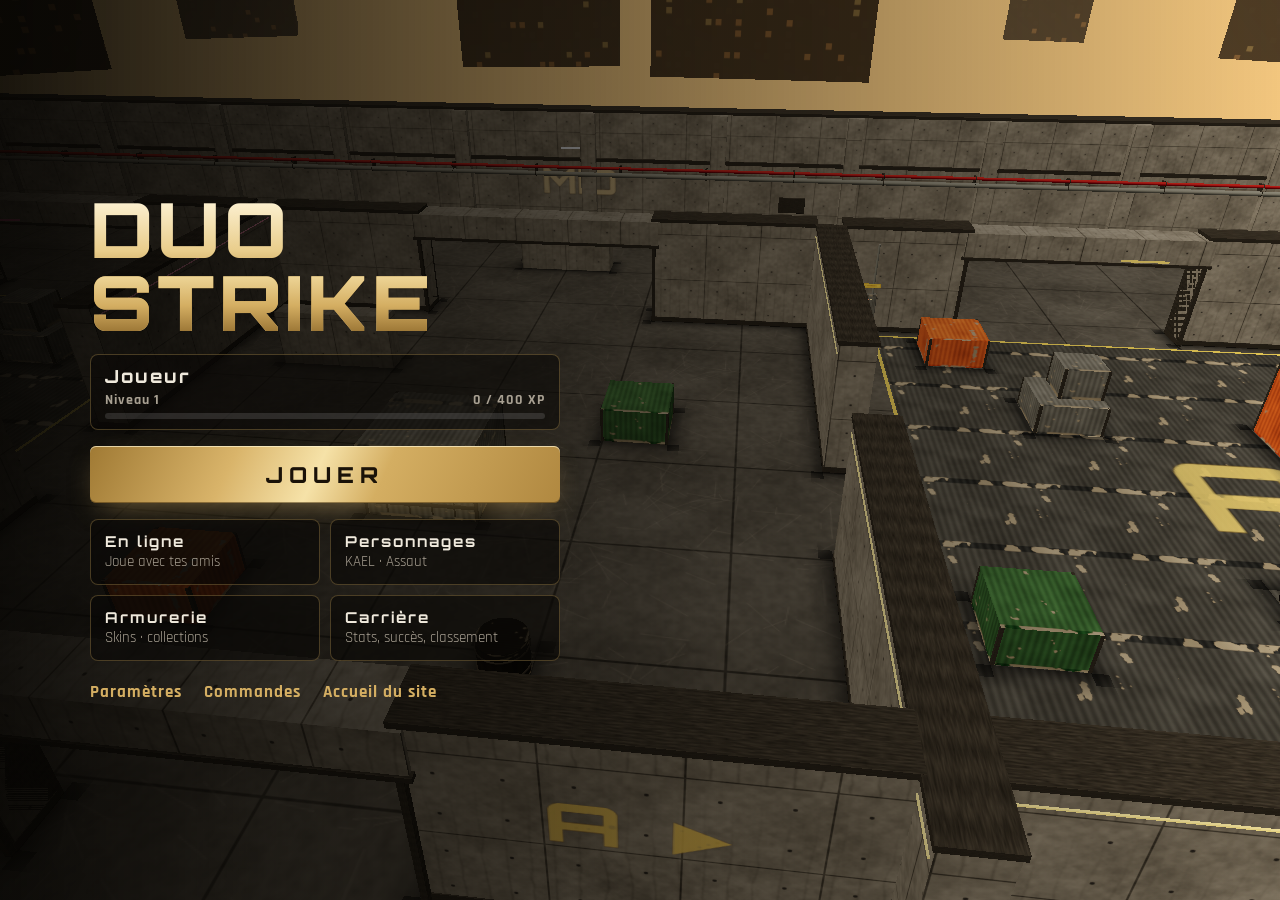
<file: jeu/index.html>
<!DOCTYPE html>
<html lang="fr">
<head>
<meta charset="utf-8">
<meta name="viewport" content="width=device-width, initial-scale=1, viewport-fit=cover">
<meta name="theme-color" content="#050505">
<title>Duo Strike — Jouer</title>
<link rel="icon" href="../logo.svg">
<link rel="preconnect" href="https://fonts.googleapis.com">
<link rel="stylesheet" href="https://fonts.googleapis.com/css2?family=Orbitron:wght@600;800;900&family=Rajdhani:wght@500;600;700&display=swap">
<link rel="stylesheet" href="jeu.css">
<script type="importmap">
{ "imports": { "three": "./vendor/three/build/three.module.js", "three/addons/": "./vendor/three/examples/jsm/" } }
</script>
</head>
<body>

<!-- ===== HUD ===== -->
<div id="hud" class="cache">
  <div id="flash-blanc" class="hud"></div>
  <div id="vignette" class="hud"></div>
  <div id="teinte" class="hud"></div>
  <div id="directions" class="hud"></div>
  <div id="lunette" class="hud"><div class="cercle"></div><canvas id="lunette-reticule"></canvas></div>
  <div id="viseur" class="hud"><i></i><i></i><i></i><i></i><b></b></div>
  <div id="marqueur" class="hud"></div>

  <div id="haut" class="hud">
    <div id="pips-moi" class="pips moi"></div>
    <div class="equipe moi"><span id="score-moi">0</span></div>
    <div class="centre-haut">
      <div id="chrono">1:40</div>
      <div id="phase"></div>
    </div>
    <div class="equipe eux"><span id="score-eux">0</span></div>
    <div id="pips-eux" class="pips eux"></div>
  </div>
  <div id="etiquette-camp" class="hud"></div>
  <div id="spike-etat" class="hud"></div>

  <canvas id="minimap" class="hud" width="220" height="160"></canvas>
  <div id="fil" class="hud"></div>

  <div id="banniere" class="hud">
    <div id="banniere-points"></div>
    <div id="banniere-titre">ÉLIMINATION</div>
  </div>

  <div id="bloc-annonce" class="hud">
    <div id="annonce"></div>
    <div id="sous-annonce"></div>
  </div>

  <div id="aide" class="hud"></div>
  <div id="progression" class="hud"><div class="texte"></div><div class="barre"><i></i><b></b></div></div>
  <div id="credits" class="hud"></div>

  <div id="bas-gauche" class="hud">
    <div class="ligne-heros"><img id="hud-portrait" alt=""><div id="agent-nom"></div></div>
    <div class="ligne-vie">
      <span class="croix">✚</span><span id="vie-nombre">100</span>
      <span id="armure-bloc"><span class="bouclier">⬢</span><span id="armure-nombre">0</span></span>
    </div>
    <div class="barre-fond"><div id="vie-barre"></div></div>
    <div class="barre-fond armure"><div id="armure-barre"></div></div>
  </div>

  <div id="bas-centre" class="hud">
    <div class="capacite" id="cap-fumee"><div class="remplir"></div><span class="touche" data-action-touche="fumee">C</span><div class="icone"></div><span class="charges"></span></div>
    <div class="capacite" id="cap-flash"><div class="remplir"></div><span class="touche" data-action-touche="flash">A</span><div class="icone"></div><span class="charges"></span></div>
    <div class="capacite signature" id="cap-signature"><div class="remplir"></div><span class="touche" data-action-touche="signature">E</span><div class="icone"></div><span class="charges"></span></div>
    <div class="capacite ultime" id="cap-ultime"><span class="touche" data-action-touche="ultime">X</span><div class="icone"></div><div class="points"></div></div>
  </div>

  <div id="bas-droite" class="hud">
    <div id="emplacements"></div>
    <div id="recharge-anneau"></div>
    <div class="munitions"><span id="mun-chargeur">25</span><span class="sep">/</span><span id="mun-reserve">75</span></div>
    <div class="nom-arme" id="nom-arme"></div>
  </div>

  <div id="ordres" class="hud"></div>
  <div id="tableau" class="hud"></div>
  <div id="recap" class="hud"></div>
  <div id="killcam" class="hud"></div>
  <div id="fps" class="hud"></div>
</div>

<!-- ===== Boutique ===== -->
<div id="boutique" class="cache" role="dialog" aria-label="Boutique">
  <div class="boutique-panneau">
    <div class="boutique-haut">
      <h2>BOUTIQUE</h2>
      <div id="boutique-credits"></div>
      <button type="button" class="bouton-lien" id="boutique-fermer">Fermer (B)</button>
    </div>
    <div class="boutique-colonnes">
      <section><h3>Armes</h3><div class="articles" id="boutique-armes"></div></section>
      <section><h3>Boucliers</h3><div class="articles" id="boutique-armures"></div><h3>Capacités</h3><div class="articles" id="boutique-capacites"></div></section>
    </div>
    <p class="astuce" id="boutique-note">Clique à nouveau sur un achat de cette manche pour le revendre.</p>
  </div>
</div>

<!-- ===== Commandes tactiles ===== -->
<div id="tactile" class="cache">
  <div class="zone-tactile"></div>
  <div class="joystick"><i></i></div>
  <button type="button" class="bt bt-tir" data-tactile="tir">TIR</button>
  <button type="button" class="bt bt-viser" data-tactile="viser">◎</button>
  <button type="button" class="bt bt-saut" data-tactile="saut">⤒</button>
  <button type="button" class="bt bt-accroupi" data-tactile="accroupi">⤓</button>
  <button type="button" class="bt bt-recharger" data-tactile="recharger" data-action="recharger">R</button>
  <button type="button" class="bt bt-arme" data-tactile="arme" data-action="armeSuivante">⇄</button>
  <button type="button" class="bt bt-interagir" data-tactile="interagir">F</button>
  <button type="button" class="bt bt-cap1" data-tactile="c" data-action="fumee">C</button>
  <button type="button" class="bt bt-cap2" data-tactile="q" data-action="flash">Q</button>
  <button type="button" class="bt bt-cap3" data-tactile="e" data-action="signature">E</button>
  <button type="button" class="bt bt-cap4" data-tactile="x" data-action="ultime">X</button>
  <button type="button" class="bt bt-boutique" data-tactile="b" data-action="boutique">¤</button>
  <button type="button" class="bt bt-ordres" data-tactile="v" data-action="ordres">⚑</button>
  <button type="button" class="bt bt-pause" data-tactile="pause" data-action="pause">❚❚</button>
</div>

<!-- ===== Écrans ===== -->
<div id="ecran-chargement" class="ecran visible">
  <div class="logo-jeu">DUO<span>STRIKE</span></div>
  <p id="texte-chargement">Chargement de l'arène…</p>
</div>

<div id="ecran-menu" class="ecran">
  <div class="panneau-menu">
    <div class="logo-jeu">DUO<span>STRIKE</span></div>
    <button type="button" class="badge-profil" id="badge-profil" data-ouvre="ecran-compte" title="Ton compte"></button>
    <button type="button" class="bouton-principal" data-ouvre="ecran-modes">JOUER</button>
    <div class="grille-menu">
      <button type="button" class="tuile" data-ouvre="ecran-enligne"><strong>En ligne</strong><span>Joue avec tes amis</span></button>
      <button type="button" class="tuile" data-ouvre="ecran-agents"><strong>Personnages</strong><span id="tuile-agent"></span></button>
      <button type="button" class="tuile" data-ouvre="ecran-arsenal"><strong>Armurerie</strong><span>Skins · collections</span></button>
      <button type="button" class="tuile" data-ouvre="ecran-carriere"><strong>Carrière</strong><span>Stats, succès, classement</span></button>
    </div>
    <div class="boutons-secondaires">
      <button type="button" class="bouton-lien" data-ouvre="ecran-reglages">Paramètres</button>
      <button type="button" class="bouton-lien" data-ouvre="ecran-commandes">Commandes</button>
      <a class="bouton-lien" href="../index.html">Accueil du site</a>
    </div>
  </div>
</div>

<div id="ecran-compte" class="ecran">
  <div class="panneau-menu">
    <h2>TON COMPTE</h2>
    <p class="accroche">Avec un compte, ton niveau, tes XP, tes succès, tes touches et tes réglages sont sauvegardés et te suivent sur tous tes appareils. Tu apparais aussi au classement.</p>
    <div id="compte-connecte" hidden>
      <p class="accroche">Connecté : <strong id="compte-pseudo"></strong></p>
      <p class="astuce" id="compte-synchro"></p>
      <button type="button" class="bouton-principal petit" id="compte-continuer">CONTINUER</button>
      <button type="button" class="bouton-lien" id="compte-deconnexion">Se déconnecter</button>
    </div>
    <div id="compte-formulaires">
      <div class="choix" role="tablist">
        <button type="button" id="onglet-connexion" role="tab" aria-checked="true">Se connecter</button>
        <button type="button" id="onglet-inscription" role="tab" aria-checked="false">Créer un compte</button>
      </div>
      <form id="form-connexion" class="formulaire-compte">
        <label class="champ">Pseudo ou email <input type="text" name="identifiant" autocomplete="username" required maxlength="80"></label>
        <label class="champ">Mot de passe <input type="password" name="mdp" autocomplete="current-password" required></label>
        <button type="submit" class="bouton-principal petit">SE CONNECTER</button>
      </form>
      <form id="form-inscription" class="formulaire-compte" hidden>
        <label class="champ">Pseudo (3 à 20 lettres, chiffres, - ou _) <input type="text" name="pseudo" autocomplete="username" required minlength="3" maxlength="20" pattern="[A-Za-z0-9_\-]{3,20}"></label>
        <label class="champ">Email <input type="email" name="email" autocomplete="email" required maxlength="120"></label>
        <label class="champ">Mot de passe (8 caractères minimum) <input type="password" name="mdp" autocomplete="new-password" required minlength="8"></label>
        <label class="champ">Confirme le mot de passe <input type="password" name="confirmation" autocomplete="new-password" required minlength="8"></label>
        <button type="submit" class="bouton-principal petit">CRÉER MON COMPTE</button>
      </form>
    </div>
    <p class="astuce" id="compte-message" aria-live="polite"></p>
    <button type="button" class="bouton-lien" id="compte-sans">Jouer sans compte (progression gardée seulement sur cet appareil)</button>
  </div>
</div>

<div id="ecran-modes" class="ecran">
  <div class="panneau-menu large-g">
    <h2>NOUVELLE PARTIE</h2>
    <div class="cartes-choix" id="choix-mode"></div>
    <div class="ligne-options">
      <div class="groupe-choix" id="groupe-carte"><span class="etiquette">Carte</span><div class="choix" id="choix-carte"></div></div>
      <div class="groupe-choix" id="groupe-defi"><span class="etiquette">Défi</span><div class="choix colonne" id="choix-defi"></div></div>
    </div>
    <div class="ligne-options" id="options-partie">
      <div class="groupe-choix"><span class="etiquette">Difficulté des bots</span><div class="choix" id="choix-difficulte"></div></div>
      <div class="groupe-choix" id="groupe-allies"><span class="etiquette">Ton équipe</span><div class="choix" id="choix-allies"></div></div>
    </div>
    <div class="ligne-options">
      <div class="groupe-choix"><span class="etiquette">Heure</span><div class="choix" id="choix-heure"></div></div>
      <div class="groupe-choix"><span class="etiquette">Météo</span><div class="choix" id="choix-meteo"></div></div>
    </div>
    <div class="boutons-bas">
      <button type="button" class="bouton-principal" id="bouton-jouer">LANCER</button>
      <button type="button" class="bouton-lien" data-retour>Retour</button>
    </div>
  </div>
</div>

<div id="ecran-agents" class="ecran ecran-heros">
  <div class="heros-entete">
    <button type="button" class="bouton-lien" data-retour>← Retour</button>
    <h2>PERSONNAGES</h2>
    <div class="heros-filtres" id="heros-filtres"></div>
  </div>
  <div class="heros-corps">
    <div class="heros-scene" id="heros-scene">
      <div class="heros-titre">
        <span class="heros-categorie" id="heros-categorie"></span>
        <h3 id="heros-nom"></h3>
        <p id="heros-role"></p>
        <div class="heros-difficulte" id="heros-difficulte"></div>
      </div>
      <p class="heros-aide">Glisse pour tourner · molette pour zoomer</p>
    </div>
    <div class="heros-infos">
      <p class="heros-histoire" id="heros-histoire"></p>
      <p class="heros-perso"><b>Personnalité :</b> <span id="heros-perso"></span></p>
      <p class="heros-arme"><b>Arme de prédilection :</b> <span id="heros-arme"></span></p>
      <div class="tenues" id="heros-tenues">
        <div class="tenues-titre">TENUES <span id="tenue-nom"></span></div>
        <div class="tenues-liste" id="tenues-liste" role="group" aria-label="Tenues du personnage"></div>
        <div class="tenue-actions"><button type="button" class="bouton-lien" id="tenue-equiper">Équiper cette tenue</button><span id="tenue-info"></span></div>
      </div>
      <div class="heros-capacites" id="heros-capacites"></div>
      <button type="button" class="bouton-principal" id="heros-choisir">SÉLECTIONNER</button>
    </div>
  </div>
  <div class="heros-grille" id="heros-grille"></div>
</div>

<div id="ecran-arsenal" class="ecran ecran-armurerie">
  <div class="armurerie-entete">
    <button type="button" class="bouton-lien" data-retour>← Retour</button>
    <h2>ARMURERIE</h2>
    <p class="armurerie-progression" id="armurerie-progression"></p>
  </div>
  <div class="armurerie-corps">
    <nav class="armurerie-armes" id="armurerie-armes" aria-label="Armes"></nav>
    <section class="armurerie-scene">
      <div class="arsenal-apercu" id="arsenal-apercu"></div>
      <div class="armurerie-fiche" id="armurerie-fiche" aria-live="polite">
        <span class="fiche-rarete" id="fiche-rarete"></span>
        <h3 id="fiche-nom"></h3>
        <p class="fiche-collection" id="fiche-collection"></p>
        <p class="fiche-texte" id="fiche-texte"></p>
        <ul class="fiche-atouts" id="fiche-atouts"></ul>
        <div class="fiche-actions">
          <button type="button" class="bouton-principal petit" id="fiche-equiper">ÉQUIPER</button>
          <span class="fiche-verrou" id="fiche-verrou"></span>
        </div>
      </div>
      <p class="heros-aide">Glisse pour tourner · molette pour zoomer · les raretés n'ont aucun effet sur les statistiques</p>
    </section>
    <section class="armurerie-catalogue">
      <div class="armurerie-filtres" id="filtres-rarete" role="group" aria-label="Rareté"></div>
      <select id="filtre-collection" aria-label="Collection"></select>
      <div class="grille-skins" id="grille-skins"></div>
    </section>
  </div>
</div>

<div id="ecran-carriere" class="ecran">
  <div class="panneau-menu large-g">
    <h2>CARRIÈRE</h2>
    <div class="carriere-haut">
      <label class="champ">Pseudo <input type="text" id="champ-pseudo" maxlength="16" placeholder="Ton pseudo"></label>
      <div id="carriere-niveau"></div>
    </div>
    <div class="stats" id="carriere-stats"></div>
    <h3>Succès</h3>
    <div class="succes-grille" id="carriere-succes"></div>
    <h3>Records du stand de tir</h3>
    <div class="stats" id="carriere-defis"></div>
    <h3>Classement en ligne</h3>
    <div id="carriere-classement"><p class="astuce">Chargement…</p></div>
    <button type="button" class="bouton-principal petit" data-retour>Retour</button>
  </div>
</div>

<div id="ecran-enligne" class="ecran">
  <div class="panneau-menu">
    <h2>EN LIGNE</h2>
    <p class="accroche">Joue avec tes potes : chacun pour soi, en équipes, ou tous ensemble contre des bots. Crée un salon et donne le code, ou rejoins celui d'un ami.</p>
    <div id="enligne-connexion">
      <label class="champ">Ton pseudo <input type="text" id="enligne-pseudo" maxlength="16"></label>
      <label class="champ">Serveur <input type="text" id="enligne-serveur" spellcheck="false"></label>
      <div class="groupe-choix"><span class="etiquette">Carte du salon</span><div class="choix" id="enligne-carte"></div></div>
      <button type="button" class="bouton-principal petit" id="enligne-creer">CRÉER UN SALON</button>
      <div class="ligne-code">
        <input type="text" id="enligne-code" maxlength="4" placeholder="CODE" autocomplete="off" spellcheck="false">
        <button type="button" class="bouton-secondaire" id="enligne-rejoindre">Rejoindre</button>
      </div>
    </div>
    <div id="enligne-salon" hidden>
      <div class="code-salon">Code du salon : <strong id="salon-code">----</strong></div>
      <div id="salon-config">
        <div class="groupe-choix"><span class="etiquette">Mode</span><div class="choix" id="salon-mode"></div></div>
        <div class="groupe-choix"><span class="etiquette">Bots</span><div class="choix" id="salon-bots"></div></div>
        <div class="groupe-choix"><span class="etiquette">Difficulté des bots</span><div class="choix" id="salon-difficulte"></div></div>
        <div class="groupe-choix"><span class="etiquette">Carte</span><div class="choix" id="salon-carte"></div></div>
      </div>
      <p class="astuce" id="salon-resume"></p>
      <ul id="salon-joueurs"></ul>
      <button type="button" class="bouton-secondaire" id="salon-equipe" hidden>Changer d'équipe</button>
      <button type="button" class="bouton-principal petit" id="salon-lancer">LANCER LA PARTIE</button>
      <button type="button" class="bouton-lien" id="salon-quitter">Quitter le salon</button>
    </div>
    <p class="astuce" id="enligne-statut"></p>
    <button type="button" class="bouton-lien" data-retour>Retour</button>
  </div>
</div>

<div id="ecran-commandes" class="ecran">
  <div class="panneau-menu large">
    <h2>Commandes</h2>
    <p class="astuce">Tu peux changer chaque touche : clique dessus, puis appuie sur la touche de ton choix (clavier, bouton de la souris ou molette). Chaque action peut avoir deux touches.</p>
    <div class="liste-liaisons" id="liste-touches"></div>
    <p class="astuce note-touches" id="note-touches" aria-live="polite"></p>
    <button type="button" class="bouton-secondaire" id="reinit-touches">Remettre les touches d'origine</button>
    <h3>Manette</h3>
    <p class="astuce">Stick gauche : bouger · Stick droit : viser · RT : tirer · LT : viser · A : sauter · B : s'accroupir · X : recharger (maintenir : poser/désamorcer) · Y : changer d'arme · LB / RB : flash / fumée · Croix ↑ / ↓ : signature / ultime · Croix ← : ordres · Select : boutique · Start : pause</p>
    <h3>Téléphone et tablette</h3>
    <p class="astuce">Joystick à gauche, glisse à droite pour viser. Le bouton TIR sert aussi à viser en le faisant glisser.</p>
    <button type="button" class="bouton-principal petit" data-retour>Retour</button>
  </div>
</div>

<div id="ecran-reglages" class="ecran">
  <div class="panneau-menu large">
    <h2>Paramètres</h2>
    <div class="reglages deux-colonnes">
      <div>
        <h3>Contrôles</h3>
        <label for="r-sensibilite">Sensibilité de la souris <output id="o-sensibilite"></output></label>
        <input type="range" id="r-sensibilite" min="0.2" max="3" step="0.05">
        <label for="r-sensibiliteManette">Sensibilité manette / tactile <output id="o-sensibiliteManette"></output></label>
        <input type="range" id="r-sensibiliteManette" min="0.3" max="2.5" step="0.05">
        <label for="r-fov">Champ de vision <output id="o-fov"></output></label>
        <input type="range" id="r-fov" min="80" max="110" step="1">
        <label for="r-bob">Balancement de la caméra et de l'arme <output id="o-bob"></output></label>
        <input type="range" id="r-bob" min="0" max="1" step="0.05">
        <label class="case"><input type="checkbox" id="r-inverserY"> Inverser l'axe vertical</label>
        <h3>Son</h3>
        <label for="r-volume">Volume général <output id="o-volume"></output></label>
        <input type="range" id="r-volume" min="0" max="1" step="0.05">
        <label for="r-musique">Musique <output id="o-musique"></output></label>
        <input type="range" id="r-musique" min="0" max="1" step="0.05">
        <label for="r-ambiance">Ambiance de l'arène <output id="o-ambiance"></output></label>
        <input type="range" id="r-ambiance" min="0" max="1" step="0.05">
        <label for="r-volumeArmes">Armes <output id="o-volumeArmes"></output></label>
        <input type="range" id="r-volumeArmes" min="0" max="1" step="0.05">
        <label for="r-volumeEffets">Effets et capacités <output id="o-volumeEffets"></output></label>
        <input type="range" id="r-volumeEffets" min="0" max="1" step="0.05">
        <label for="r-volumeInterface">Interface <output id="o-volumeInterface"></output></label>
        <input type="range" id="r-volumeInterface" min="0" max="1" step="0.05">
        <label class="case"><input type="checkbox" id="r-annonceur"> Annonceur vocal</label>
      </div>
      <div>
        <h3>Graphismes</h3>
        <label for="r-qualite">Qualité graphique</label>
        <select id="r-qualite">
          <option value="auto">Automatique (recommandé)</option>
          <option value="basse">Faible : le plus fluide (PC modeste)</option>
          <option value="moyenne">Moyenne : ombres et anticrénelage</option>
          <option value="haute">Élevée : ombres dynamiques, bloom</option>
        </select>
        <p class="astuce" id="info-qualite"></p>
        <label class="case"><input type="checkbox" id="r-resolutionDynamique"> Résolution dynamique (garde le jeu fluide)</label>
        <label for="r-luminosite">Luminosité <output id="o-luminosite"></output></label>
        <input type="range" id="r-luminosite" min="0.7" max="1.6" step="0.05">
        <label class="case"><input type="checkbox" id="r-fps"> Afficher les FPS</label>
        <label for="r-ombres">Ombres</label>
        <select id="r-ombres">
          <option value="auto">Selon la qualité graphique</option>
          <option value="aucune">Désactivées (plus fluide)</option>
        </select>
        <label for="r-effets">Effets visuels (étincelles, impacts)</label>
        <select id="r-effets">
          <option value="complets">Complets</option>
          <option value="reduits">Réduits (plus fluide, plus lisible)</option>
        </select>
        <label class="case"><input type="checkbox" id="r-minimap"> Afficher la mini-carte</label>
        <button type="button" class="bouton-secondaire" id="r-plein-ecran">Passer en plein écran</button>
        <button type="button" class="bouton-secondaire" id="r-reinitialiser">Réinitialiser tous les paramètres</button>
        <h3>Viseur</h3>
        <div class="viseurs-predefinis" id="viseurs-predefinis" role="group" aria-label="Viseurs prédéfinis"></div>
        <p class="sous-titre-reglage">Réticule en visée (DS-7 Vecteur, Pulsar P-07) <output id="nom-reticule"></output></p>
        <div class="grille-reticules" id="reticules-holo" role="group" aria-label="Réticule des viseurs point rouge"></div>
        <p class="sous-titre-reglage">Réticule de la lunette (Aiguille) <output id="nom-lunette"></output></p>
        <div class="grille-reticules" id="reticules-lunette" role="group" aria-label="Réticule de la lunette"></div>
        <div class="apercu-viseur"><div id="apercu-viseur"><i></i><i></i><i></i><i></i><b></b></div></div>
        <label for="v-couleur">Couleur <input type="color" id="v-couleur"></label>
        <label for="v-longueur">Longueur <output id="ov-longueur"></output></label>
        <input type="range" id="v-longueur" min="0" max="14" step="1">
        <label for="v-epaisseur">Épaisseur <output id="ov-epaisseur"></output></label>
        <input type="range" id="v-epaisseur" min="1" max="5" step="1">
        <label for="v-ecart">Écart <output id="ov-ecart"></output></label>
        <input type="range" id="v-ecart" min="0" max="14" step="1">
        <label class="case"><input type="checkbox" id="v-point"> Point central</label>
        <label class="case"><input type="checkbox" id="v-contour"> Contour noir</label>
        <label class="case"><input type="checkbox" id="v-dynamique"> S'écarte quand tu bouges</label>
      </div>
    </div>
    <p class="astuce" id="note-qualite" hidden>La nouvelle qualité s'appliquera en revenant au menu principal.</p>
    <button type="button" class="bouton-principal petit" data-retour>Retour</button>
  </div>
</div>

<div id="ecran-pause" class="ecran">
  <div class="panneau-menu">
    <h2>Pause</h2>
    <p id="pause-score" class="accroche"></p>
    <button type="button" class="bouton-principal" id="bouton-reprendre">REPRENDRE</button>
    <div class="boutons-secondaires">
      <button type="button" class="bouton-lien" data-ouvre="ecran-reglages">Paramètres</button>
      <button type="button" class="bouton-lien" data-ouvre="ecran-commandes">Commandes</button>
      <button type="button" class="bouton-lien" id="bouton-abandon">Quitter la partie</button>
    </div>
  </div>
</div>

<div id="ecran-fin" class="ecran">
  <div class="panneau-menu large">
    <div id="fin-titre" class="titre-fin">VICTOIRE</div>
    <p id="fin-score" class="accroche"></p>
    <div class="stats" id="fin-stats"></div>
    <div id="fin-xp"></div>
    <div id="fin-succes"></div>
    <p class="astuce" id="fin-classement"></p>
    <button type="button" class="bouton-principal" id="bouton-rejouer">REJOUER</button>
    <div class="boutons-secondaires">
      <button type="button" class="bouton-lien" id="bouton-menu">Menu principal</button>
      <a class="bouton-lien" href="../index.html">Accueil du site</a>
    </div>
  </div>
</div>

<div id="notification" aria-live="polite"></div>

<script type="module" src="main.js"></script>
</body>
</html>
</file>
<file: jeu/jeu.css>
:root {
  --fond: #050505;
  --panneau: rgba(16, 14, 11, 0.9);
  --bord: rgba(212, 174, 98, 0.3);
  --texte: #efe9dc;
  --doux: #a8a092;
  --bleu: #d4ae62;
  --cyan: #f0cf86;
  --vert: #8fe0a0;
  --jaune: #ffd166;
  --rouge: #ff4f5e;
  --titre: "Orbitron", "Arial Black", Arial, sans-serif;
  --corps: "Rajdhani", "Segoe UI", Arial, sans-serif;
  color-scheme: dark;
}

* { margin: 0; padding: 0; box-sizing: border-box; }
html, body { height: 100%; overflow: hidden; background: var(--fond); color: var(--texte); font-family: var(--corps); user-select: none; -webkit-user-select: none; touch-action: none; }
canvas.scene { display: block; position: fixed; inset: 0; width: 100%; height: 100%; }
button, select, input { font: inherit; color: inherit; }
:focus-visible { outline: 2px solid var(--cyan); outline-offset: 3px; }
[hidden] { display: none !important; }
.cache { display: none !important; }
h3 { font-family: var(--titre); font-size: 14px; letter-spacing: 3px; color: var(--doux); margin-top: 6px; }

/* ===== HUD ===== */
.hud { position: fixed; pointer-events: none; z-index: 5; text-shadow: 0 1px 6px rgba(0, 0, 0, 0.75); }

#viseur { left: 50%; top: 50%; width: 0; height: 0; --ecart: 4px; --longueur: 7px; --epaisseur: 2px; --couleur-viseur: var(--cyan); --contour: 0 0 0 1px rgba(0, 0, 0, 0.7); transition: opacity 0.12s; }
#viseur i, #apercu-viseur i { position: absolute; background: var(--couleur-viseur); box-shadow: var(--contour); }
#viseur i:nth-child(1), #apercu-viseur i:nth-child(1) { width: var(--epaisseur); height: var(--longueur); left: calc(var(--epaisseur) / -2); bottom: var(--ecart); }
#viseur i:nth-child(2), #apercu-viseur i:nth-child(2) { width: var(--epaisseur); height: var(--longueur); left: calc(var(--epaisseur) / -2); top: var(--ecart); }
#viseur i:nth-child(3), #apercu-viseur i:nth-child(3) { width: var(--longueur); height: var(--epaisseur); top: calc(var(--epaisseur) / -2); right: var(--ecart); }
#viseur i:nth-child(4), #apercu-viseur i:nth-child(4) { width: var(--longueur); height: var(--epaisseur); top: calc(var(--epaisseur) / -2); left: var(--ecart); }
#viseur b, #apercu-viseur b { position: absolute; width: var(--epaisseur); height: var(--epaisseur); left: calc(var(--epaisseur) / -2); top: calc(var(--epaisseur) / -2); background: var(--couleur-viseur); box-shadow: var(--contour); }

#lunette { inset: 0; opacity: 0; transition: opacity 0.08s; }
#lunette .cercle { position: absolute; left: 50%; top: 50%; width: 92vh; height: 92vh; transform: translate(-50%, -50%); border-radius: 50%; box-shadow: 0 0 0 200vmax #000, inset 0 0 60px 20px rgba(0, 0, 0, 0.85); }
#lunette canvas { position: absolute; left: 50%; top: 50%; width: 92vh; height: 92vh; transform: translate(-50%, -50%); }

#marqueur { left: 50%; top: 50%; width: 26px; height: 26px; margin: -13px; opacity: 0; transition: opacity 0.1s; }
#marqueur::before, #marqueur::after { content: ""; position: absolute; left: 12px; top: -1px; width: 2px; height: 28px; background: #fff; clip-path: polygon(0 0, 100% 0, 100% 32%, 0 32%, 0 68%, 100% 68%, 100% 100%, 0 100%); transform: rotate(45deg); }
#marqueur::after { transform: rotate(-45deg); }
#marqueur.tete::before, #marqueur.tete::after { background: var(--rouge); }
#marqueur.elim { transform: scale(1.35); }

#vignette { inset: 0; opacity: 0; background: radial-gradient(ellipse at center, transparent 45%, rgba(255, 30, 50, 0.55) 100%); }
#flash-blanc { inset: 0; opacity: 0; background: #fff; z-index: 6; }
#teinte { inset: 0; opacity: 0; transition: opacity 0.4s; }
#directions { left: 50%; top: 50%; width: 0; height: 0; }
.arc-degat { position: absolute; left: -90px; top: -90px; width: 180px; height: 180px; animation: arcDisparait 1.2s ease-out forwards; }
.arc-degat::before { content: ""; position: absolute; left: 50%; top: 0; width: 70px; height: 14px; margin-left: -35px; border-radius: 50% 50% 0 0 / 100% 100% 0 0; border-top: 5px solid var(--rouge); filter: drop-shadow(0 0 6px var(--rouge)); }
@keyframes arcDisparait { from { opacity: 1; } to { opacity: 0; } }

#haut { top: 12px; left: 50%; transform: translateX(-50%); display: flex; align-items: stretch; }
.equipe { min-width: 64px; display: grid; place-items: center; font-family: var(--titre); font-weight: 800; font-size: 28px; padding: 4px 14px; clip-path: polygon(10px 0, 100% 0, calc(100% - 10px) 100%, 0 100%); }
.equipe.moi { background: linear-gradient(90deg, transparent, rgba(240, 207, 134, 0.25)); color: var(--cyan); border-bottom: 2px solid var(--cyan); }
.equipe.eux { background: linear-gradient(-90deg, transparent, rgba(255, 79, 94, 0.25)); color: var(--rouge); border-bottom: 2px solid var(--rouge); }
.centre-haut { background: rgba(10, 9, 7, 0.85); padding: 4px 18px; text-align: center; min-width: 124px; border-bottom: 2px solid rgba(233, 241, 255, 0.25); }
#chrono { font-family: var(--titre); font-weight: 800; font-size: 24px; letter-spacing: 1px; font-variant-numeric: tabular-nums; }
#chrono.urgent { color: var(--rouge); animation: clignote 0.6s steps(2) infinite; }
#chrono.spike { color: var(--rouge); }
@keyframes clignote { 50% { opacity: 0.45; } }
#phase { font-size: 12px; font-weight: 700; letter-spacing: 2px; color: var(--doux); }
.pips { display: flex; gap: 5px; align-items: center; padding: 0 10px; }
.pips span { width: 11px; height: 11px; clip-path: polygon(50% 0, 100% 50%, 50% 100%, 0 50%); }
.pips.moi span { background: var(--cyan); }
.pips.eux span { background: var(--rouge); }
.pips span.mort { background: rgba(196, 184, 156, 0.3) !important; }
#etiquette-camp { top: 66px; left: 50%; transform: translateX(-50%); font-size: 12px; font-weight: 700; letter-spacing: 4px; color: var(--doux); }

#minimap { top: 12px; left: 12px; border: 1px solid var(--bord); border-radius: 6px; }
#fil { top: 12px; right: 12px; display: flex; flex-direction: column; align-items: flex-end; gap: 5px; max-width: 46vw; }
.ligne-fil { display: flex; gap: 10px; align-items: center; background: rgba(10, 9, 7, 0.8); padding: 4px 12px; font-weight: 700; font-size: 16px; border-right: 3px solid var(--rouge); animation: entreFil 0.2s ease-out; transition: opacity 0.5s; }
.ligne-fil.moi { border-right-color: var(--cyan); background: rgba(240, 207, 134, 0.16); }
.ligne-fil.mort { border-right-color: var(--rouge); background: rgba(255, 79, 94, 0.2); }
.ligne-fil.info { border-right-color: var(--jaune); font-weight: 600; }
.ligne-fil.part { opacity: 0; }
.icone-arme { color: var(--doux); font-size: 12px; letter-spacing: 1px; }
@keyframes entreFil { from { transform: translateX(30px); opacity: 0; } }

#bloc-annonce { top: 22%; left: 50%; transform: translateX(-50%); text-align: center; opacity: 0; transition: opacity 0.35s; white-space: nowrap; }
#bloc-annonce.visible { opacity: 1; }
#bloc-annonce.visible #annonce { animation: annonceEntre 0.45s cubic-bezier(.2, 1.4, .4, 1); }
#annonce { font-family: var(--titre); font-weight: 900; font-size: clamp(28px, 5vw, 56px); letter-spacing: 6px; }
#sous-annonce { margin-top: 6px; font-size: 20px; font-weight: 600; letter-spacing: 2px; color: var(--doux); }
@keyframes annonceEntre { from { transform: scale(1.4); letter-spacing: 18px; opacity: 0; } }

#aide { bottom: 150px; left: 50%; transform: translateX(-50%); font-size: 17px; font-weight: 700; letter-spacing: 1px; color: var(--jaune); white-space: nowrap; }
#credits { top: 92px; left: 50%; transform: translateX(-50%); font-family: var(--titre); font-weight: 800; font-size: 18px; color: var(--jaune); }
#progression { left: 50%; top: 60%; transform: translateX(-50%); width: 300px; text-align: center; opacity: 0; transition: opacity 0.15s; }
#progression.visible { opacity: 1; }
#progression .texte { font-family: var(--titre); font-size: 13px; letter-spacing: 3px; margin-bottom: 6px; }
#progression .barre { position: relative; height: 8px; background: rgba(255, 255, 255, 0.15); border: 1px solid rgba(255, 255, 255, 0.3); }
#progression .barre i { position: absolute; left: 0; top: 0; bottom: 0; width: 0; background: var(--jaune); box-shadow: 0 0 10px var(--jaune); }
#progression .barre b { position: absolute; left: 50%; top: -4px; bottom: -4px; width: 2px; background: #fff; }

#bas-gauche { left: 20px; bottom: 20px; padding: 10px 16px 12px; background: linear-gradient(90deg, rgba(10, 9, 7, 0.75), rgba(10, 9, 7, 0)); border-left: 3px solid var(--vert); }
#agent-nom { font-size: 12px; font-weight: 700; letter-spacing: 3px; margin-bottom: 2px; }
.ligne-vie { display: flex; align-items: baseline; gap: 10px; font-family: var(--titre); }
.croix { color: var(--vert); font-size: 20px; }
#vie-nombre { font-size: 44px; font-weight: 800; font-variant-numeric: tabular-nums; }
#armure-bloc { font-size: 20px; color: #cfd6e0; display: inline-flex; gap: 5px; align-items: baseline; }
#armure-bloc.vide { opacity: 0.35; }
.barre-fond { width: 230px; height: 6px; background: rgba(255, 255, 255, 0.14); margin-top: 4px; }
.barre-fond.armure { height: 3px; }
#vie-barre { height: 100%; width: 100%; background: var(--vert); transition: width 0.15s, background 0.3s; }
#armure-barre { height: 100%; width: 0; background: #cfd6e0; transition: width 0.15s; }

#bas-centre { bottom: 20px; left: 50%; transform: translateX(-50%); display: flex; gap: 14px; align-items: flex-end; }
.capacite { position: relative; width: 50px; height: 50px; border: 2px solid rgba(196, 184, 156, 0.45); background: rgba(10, 9, 7, 0.78); display: grid; place-items: center; overflow: hidden; border-radius: 8px; color: var(--texte); }
.capacite .icone { width: 26px; height: 26px; position: relative; }
.capacite .icone svg { width: 100%; height: 100%; display: block; }
.capacite .touche { position: absolute; top: 1px; left: 4px; font-weight: 700; font-size: 11px; color: var(--doux); z-index: 1; }
.capacite .charges { position: absolute; bottom: -2px; right: 5px; font-size: 18px; letter-spacing: -2px; color: var(--cyan); }
.capacite.vide { opacity: 0.4; }
.capacite.signature .remplir { position: absolute; inset: 0; background: rgba(240, 207, 134, 0.2); transform-origin: bottom; }
.capacite.signature.prete { border-color: var(--cyan); box-shadow: 0 0 14px rgba(240, 207, 134, 0.35); color: var(--cyan); }
.capacite.ultime { width: 58px; height: 58px; transform: rotate(45deg); border-radius: 6px; }
.capacite.ultime .icone, .capacite.ultime .touche { transform: rotate(-45deg); }
.capacite.ultime .points { position: absolute; bottom: 3px; right: 3px; display: flex; flex-direction: column-reverse; gap: 2px; }
.capacite.ultime .points i { width: 5px; height: 5px; background: rgba(196, 184, 156, 0.4); }
.capacite.ultime .points i.plein { background: var(--jaune); }
.capacite.ultime.prete { border-color: var(--jaune); color: var(--jaune); box-shadow: 0 0 18px rgba(255, 209, 102, 0.5); animation: pulse 1.2s ease-in-out infinite; }
@keyframes pulse { 50% { box-shadow: 0 0 6px rgba(255, 209, 102, 0.2); } }
.capacite.active { animation: competenceActive 0.45s ease-out; }
@keyframes competenceActive { 0% { box-shadow: 0 0 0 0 rgba(240, 207, 134, 0.9); } 100% { box-shadow: 0 0 0 18px rgba(240, 207, 134, 0); } }

#bas-droite { right: 20px; bottom: 20px; text-align: right; padding: 10px 16px 12px; background: linear-gradient(-90deg, rgba(10, 9, 7, 0.75), rgba(10, 9, 7, 0)); border-right: 3px solid var(--texte); }
#emplacements { display: flex; flex-direction: column; align-items: flex-end; gap: 3px; margin-bottom: 8px; }
.emplacement { font-size: 13px; font-weight: 700; letter-spacing: 2px; color: rgba(196, 184, 156, 0.6); display: flex; gap: 8px; align-items: center; }
.emplacement kbd { padding: 1px 6px; font-size: 10px; }
.emplacement.actif { color: var(--texte); }
.emplacement.spike { color: var(--jaune); }
.munitions.melee .sep { display: none; }
.munitions { font-family: var(--titre); font-weight: 800; display: flex; align-items: baseline; gap: 6px; justify-content: flex-end; font-variant-numeric: tabular-nums; }
#mun-chargeur { font-size: 44px; }
#mun-chargeur.bas { color: var(--rouge); }
.sep, #mun-reserve { font-size: 20px; color: var(--doux); }
.nom-arme { font-size: 13px; letter-spacing: 3px; color: var(--doux); font-weight: 700; }
#recharge-anneau { --p: 0; position: absolute; right: 16px; top: -36px; width: 30px; height: 30px; border-radius: 50%; opacity: 0; background: conic-gradient(var(--cyan) calc(var(--p) * 1%), rgba(255, 255, 255, 0.15) 0); -webkit-mask: radial-gradient(circle, transparent 9px, #000 10px); mask: radial-gradient(circle, transparent 9px, #000 10px); }
#fps { left: 240px; top: 14px; font-size: 13px; color: var(--doux); }

#banniere { left: 50%; bottom: 190px; transform: translateX(-50%); text-align: center; opacity: 0; transition: opacity 0.25s; }
#banniere.visible { opacity: 1; }
#banniere.visible #banniere-titre { animation: banniereEntre 0.35s cubic-bezier(.2, 1.3, .4, 1); }
#banniere-titre { font-family: var(--titre); font-weight: 800; font-size: 20px; letter-spacing: 6px; color: var(--texte); padding: 4px 18px; background: linear-gradient(90deg, transparent, rgba(255, 79, 94, 0.35), transparent); }
#banniere.tete #banniere-titre { color: var(--jaune); background: linear-gradient(90deg, transparent, rgba(255, 209, 102, 0.3), transparent); }
#banniere-points { display: flex; gap: 6px; justify-content: center; margin-bottom: 6px; }
#banniere-points i { width: 14px; height: 14px; background: var(--rouge); clip-path: polygon(50% 0, 100% 50%, 50% 100%, 0 50%); }
#banniere-points i.nouveau { animation: pointEntre 0.4s ease-out; }
@keyframes banniereEntre { from { transform: scale(1.5); opacity: 0; letter-spacing: 14px; } }
@keyframes pointEntre { from { transform: scale(2.2); filter: brightness(2); } }

#ordres { left: 24px; top: 50%; transform: translateY(-50%); background: var(--panneau); border: 1px solid var(--bord); border-radius: 8px; padding: 12px 16px; display: none; min-width: 230px; }
#ordres.visible { display: block; }
.ordres-titre { font-family: var(--titre); font-size: 12px; letter-spacing: 3px; color: var(--jaune); margin-bottom: 8px; }
#ordres div:not(.ordres-titre) { display: flex; gap: 10px; align-items: center; font-weight: 700; font-size: 17px; padding: 3px 0; }

#tableau { left: 50%; top: 50%; transform: translate(-50%, -50%); background: var(--panneau); border: 1px solid var(--bord); border-radius: 10px; padding: 16px 20px; display: none; min-width: min(520px, 92vw); }
#tableau.visible { display: block; }
.tableau-titre { font-family: var(--titre); font-size: 15px; letter-spacing: 3px; margin-bottom: 10px; text-align: center; }
#tableau table, table.classement { width: 100%; border-collapse: collapse; font-size: 17px; font-weight: 600; }
#tableau th, table.classement th { text-align: left; color: var(--doux); font-size: 13px; letter-spacing: 2px; padding: 4px 8px; }
#tableau td, table.classement td { padding: 4px 8px; border-top: 1px solid rgba(196, 184, 156, 0.15); font-variant-numeric: tabular-nums; }
#tableau tr.moi td:first-child { color: var(--cyan); }
#tableau tr.eux td:first-child { color: #ff8a95; }
#tableau tr.joueur td { background: rgba(240, 207, 134, 0.1); }
#tableau tr.mort td { opacity: 0.45; }

#recap { left: 50%; top: 36%; transform: translateX(-50%); background: var(--panneau); border: 1px solid var(--bord); border-radius: 10px; padding: 16px 22px; text-align: center; opacity: 0; transition: opacity 0.3s; min-width: min(520px, 92vw); }
#recap.visible { opacity: 1; }
.recap-titre { font-family: var(--titre); font-weight: 900; font-size: 26px; letter-spacing: 5px; }
.recap-titre.gagne { color: var(--cyan); }
.recap-titre.perdu { color: var(--rouge); }
.recap-raison { color: var(--doux); font-weight: 700; letter-spacing: 2px; margin: 4px 0 12px; }
.recap-grille { display: grid; grid-template-columns: repeat(4, 1fr); gap: 10px; }
.recap-grille strong { display: block; font-family: var(--titre); font-size: 22px; }
.recap-grille span { font-size: 12px; color: var(--doux); letter-spacing: 1px; text-transform: uppercase; font-weight: 700; }

#killcam { left: 50%; bottom: 120px; transform: translateX(-50%); font-family: var(--titre); font-size: 14px; letter-spacing: 3px; background: rgba(255, 79, 94, 0.25); border: 1px solid rgba(255, 79, 94, 0.6); padding: 8px 16px; border-radius: 6px; display: none; white-space: nowrap; }
#killcam.visible { display: block; }

#notification { position: fixed; top: 80px; right: 16px; z-index: 40; display: flex; flex-direction: column; gap: 8px; pointer-events: none; }
.toast { display: flex; gap: 12px; align-items: center; background: var(--panneau); border: 1px solid var(--jaune); border-radius: 8px; padding: 10px 14px; box-shadow: 0 0 20px rgba(255, 209, 102, 0.25); animation: toastEntre 0.35s ease-out; transition: opacity 0.5s, transform 0.5s; max-width: 360px; }
.toast.part { opacity: 0; transform: translateX(30px); }
.toast .icone { font-size: 26px; }
.toast strong { display: block; color: var(--jaune); font-size: 16px; }
.toast .texte { color: var(--doux); font-size: 14px; }
@keyframes toastEntre { from { transform: translateX(40px); opacity: 0; } }

/* ===== Boutique ===== */
#boutique { position: fixed; inset: 0; z-index: 15; display: flex; align-items: center; justify-content: center; background: rgba(6, 5, 3, 0.55); padding: 16px; }
.boutique-panneau { width: min(860px, 100%); max-height: 100%; overflow: auto; background: var(--panneau); border: 1px solid var(--bord); border-radius: 12px; padding: 20px 22px; }
.boutique-haut { display: flex; align-items: center; gap: 20px; margin-bottom: 12px; flex-wrap: wrap; }
.boutique-haut h2 { flex: 1; }
#boutique-credits { font-family: var(--titre); font-weight: 800; font-size: 22px; color: var(--jaune); }
.boutique-colonnes { display: grid; grid-template-columns: 1.4fr 1fr; gap: 18px; }
.articles { display: grid; gap: 8px; margin: 8px 0 12px; }
.article { display: grid; grid-template-columns: 1fr auto; grid-template-rows: auto auto; text-align: left; gap: 2px 12px; padding: 10px 14px; background: rgba(10, 9, 7, 0.7); border: 1px solid var(--bord); border-radius: 8px; cursor: pointer; transition: background 0.12s, border-color 0.12s; }
.article:hover { background: rgba(212, 174, 98, 0.18); border-color: var(--bleu); }
.article strong { font-size: 18px; }
.article .detail { grid-column: 1; font-size: 14px; color: var(--doux); }
.article .prix { grid-column: 2; grid-row: 1 / span 2; align-self: center; font-family: var(--titre); font-weight: 800; color: var(--jaune); }
.article.possede { border-color: var(--cyan); background: rgba(240, 207, 134, 0.1); }
.article.possede .prix { color: var(--cyan); }
.article.cher { opacity: 0.45; }
@media (max-width: 640px) { .boutique-colonnes { grid-template-columns: 1fr; } }

/* ===== Commandes tactiles ===== */
#tactile { position: fixed; inset: 0; z-index: 8; pointer-events: none; }
#tactile .zone-tactile { position: absolute; inset: 0; pointer-events: auto; touch-action: none; }
#tactile .joystick { position: absolute; width: 120px; height: 120px; margin: -60px 0 0 -60px; border-radius: 50%; border: 2px solid rgba(255, 255, 255, 0.35); background: rgba(10, 9, 7, 0.3); display: none; pointer-events: none; }
#tactile .joystick.visible { display: block; }
#tactile .joystick i { position: absolute; left: 35px; top: 35px; width: 50px; height: 50px; border-radius: 50%; background: rgba(240, 207, 134, 0.6); }
#tactile .bt { position: absolute; pointer-events: auto; touch-action: none; width: 52px; height: 52px; border-radius: 50%; border: 2px solid rgba(255, 255, 255, 0.4); background: rgba(10, 9, 7, 0.45); font-weight: 800; font-size: 17px; color: var(--texte); }
#tactile .bt.presse { background: rgba(240, 207, 134, 0.4); }
#tactile .bt-tir { width: 84px; height: 84px; right: max(24px, env(safe-area-inset-right)); bottom: 120px; font-family: var(--titre); font-size: 15px; border-color: var(--rouge); background: rgba(255, 79, 94, 0.3); }
#tactile .bt-viser { right: 122px; bottom: 170px; }
#tactile .bt-saut { right: 30px; bottom: 34px; }
#tactile .bt-accroupi { right: 96px; bottom: 34px; }
#tactile .bt-recharger { right: 122px; bottom: 104px; }
#tactile .bt-arme { right: 176px; bottom: 60px; }
#tactile .bt-interagir { right: 180px; bottom: 132px; }
#tactile .bt-cap1 { right: 36px; bottom: 230px; width: 44px; height: 44px; font-size: 14px; }
#tactile .bt-cap2 { right: 88px; bottom: 246px; width: 44px; height: 44px; font-size: 14px; }
#tactile .bt-cap3 { right: 140px; bottom: 236px; width: 44px; height: 44px; font-size: 14px; }
#tactile .bt-cap4 { right: 186px; bottom: 206px; width: 44px; height: 44px; font-size: 14px; border-color: var(--jaune); }
#tactile .bt-boutique { left: 240px; top: 14px; width: 44px; height: 44px; }
#tactile .bt-ordres { left: 292px; top: 14px; width: 44px; height: 44px; }
#tactile .bt-pause { left: 50%; top: 96px; transform: translateX(-50%); width: 44px; height: 44px; font-size: 13px; }

/* ===== Écrans ===== */
.ecran { position: fixed; inset: 0; z-index: 20; display: none; align-items: center; justify-content: center; padding: 16px; background: radial-gradient(ellipse at 50% 40%, rgba(40, 32, 16, 0.55), rgba(6, 5, 3, 0.88)); overflow-y: auto; }
.ecran.visible { display: flex; }
#ecran-chargement { flex-direction: column; gap: 12px; background: var(--fond); }
#ecran-menu { background: linear-gradient(90deg, rgba(6, 5, 3, 0.92) 0%, rgba(6, 5, 3, 0.55) 45%, rgba(6, 5, 3, 0.05) 100%); justify-content: flex-start; padding-left: clamp(16px, 7vw, 120px); }
.panneau-menu { width: min(470px, 100%); display: flex; flex-direction: column; gap: 16px; margin: auto 0; }
.panneau-menu.large { width: min(720px, 100%); }
.panneau-menu.large-g { width: min(960px, 100%); }
#ecran-fin .panneau-menu { align-items: center; text-align: center; }
.ecran:not(#ecran-menu):not(#ecran-chargement):not(#ecran-fin) .panneau-menu { background: var(--panneau); border: 1px solid var(--bord); padding: 24px; border-radius: 12px; }
.logo-jeu { font-family: var(--titre); font-weight: 900; font-size: clamp(44px, 7vw, 76px); line-height: 0.95; letter-spacing: 4px; color: var(--texte); text-shadow: 0 0 30px rgba(212, 174, 98, 0.45); }
.logo-jeu span { display: block; color: var(--bleu); -webkit-text-stroke: 1px var(--cyan); }
h2 { font-family: var(--titre); font-size: 24px; letter-spacing: 3px; }
.accroche { color: var(--doux); font-size: 18px; font-weight: 500; line-height: 1.35; }
#texte-chargement { color: var(--doux); letter-spacing: 2px; }

.badge-profil { display: block; width: 100%; text-align: left; cursor: pointer; color: inherit; font: inherit; transition: border-color 0.15s, background 0.15s; background: rgba(10, 9, 7, 0.6); border: 1px solid var(--bord); border-radius: 8px; padding: 10px 14px; }
.badge-nom { font-family: var(--titre); font-weight: 800; font-size: 18px; letter-spacing: 2px; margin-bottom: 4px; }
.xp-ligne { display: flex; justify-content: space-between; font-weight: 700; font-size: 14px; color: var(--doux); letter-spacing: 1px; }
.xp-barre { height: 6px; background: rgba(255, 255, 255, 0.12); margin-top: 4px; border-radius: 3px; overflow: hidden; }
.xp-barre i { display: block; height: 100%; width: 0; background: linear-gradient(90deg, var(--bleu), var(--cyan)); transition: width 1.2s ease-out; }
#fin-xp { width: 100%; }

.grille-menu { display: grid; grid-template-columns: 1fr 1fr; gap: 10px; }
.tuile { text-align: left; padding: 12px 14px; background: rgba(10, 9, 7, 0.65); border: 1px solid var(--bord); border-radius: 8px; cursor: pointer; transition: background 0.15s, transform 0.12s; }
.tuile:hover { background: rgba(212, 174, 98, 0.18); transform: translateY(-2px); }
.tuile strong { display: block; font-family: var(--titre); font-size: 15px; letter-spacing: 2px; }
.tuile span { font-size: 15px; color: var(--doux); }

.cartes-choix { display: grid; grid-template-columns: repeat(auto-fit, minmax(190px, 1fr)); gap: 10px; }
.carte-choix { text-align: left; display: flex; flex-direction: column; gap: 6px; padding: 14px; background: rgba(10, 9, 7, 0.65); border: 1px solid var(--bord); border-radius: 10px; cursor: pointer; transition: background 0.15s, border-color 0.15s, transform 0.12s; }
.carte-choix:hover { transform: translateY(-2px); background: rgba(212, 174, 98, 0.14); }
.carte-choix strong { font-family: var(--titre); font-size: 17px; letter-spacing: 2px; }
.carte-choix span { color: var(--doux); font-size: 15px; line-height: 1.3; }
.carte-choix.choisie { border-color: var(--cyan); background: rgba(240, 207, 134, 0.12); box-shadow: inset 0 -3px 0 var(--cyan); }
.carte-choix.agent { border-left: 4px solid var(--couleur-agent); }
.carte-choix.agent strong { color: var(--couleur-agent); }
.carte-choix.agent em { font-style: normal; font-weight: 700; letter-spacing: 2px; font-size: 13px; color: var(--doux); text-transform: uppercase; }
.carte-choix.agent .cap { font-size: 14px; color: var(--texte); }
.carte-choix.agent .cap b { display: inline-block; min-width: 20px; padding: 0 4px; border: 1px solid var(--bord); border-radius: 3px; text-align: center; color: var(--cyan); font-size: 12px; }
.ligne-options { display: grid; grid-template-columns: repeat(auto-fit, minmax(260px, 1fr)); gap: 14px; }
.boutons-bas { display: flex; align-items: center; gap: 20px; flex-wrap: wrap; }

.groupe-choix { display: flex; flex-direction: column; gap: 8px; }
.etiquette { font-size: 13px; letter-spacing: 3px; text-transform: uppercase; color: var(--doux); font-weight: 700; }
.choix { display: flex; border: 1px solid var(--bord); border-radius: 6px; overflow: hidden; flex-wrap: wrap; }
.choix.colonne { flex-direction: column; }
.choix button { flex: 1; padding: 9px 8px; background: rgba(10, 9, 7, 0.6); border: 0; border-right: 1px solid var(--bord); cursor: pointer; font-weight: 700; font-size: 16px; letter-spacing: 1px; color: var(--doux); transition: background 0.15s, color 0.15s; }
.choix.colonne button { border-right: 0; border-bottom: 1px solid var(--bord); text-align: left; padding: 9px 12px; }
.choix button:last-child { border-right: 0; border-bottom: 0; }
.choix button:hover { color: var(--texte); }
.choix button[aria-checked="true"] { background: rgba(212, 174, 98, 0.25); color: var(--texte); box-shadow: inset 0 -3px 0 var(--bleu); }

.bouton-principal { font-family: var(--titre); font-weight: 800; font-size: 22px; letter-spacing: 6px; padding: 15px 24px; background: linear-gradient(115deg, #a07a34 0%, #d9b46a 30%, #f6e2a8 48%, #d4ae62 62%, #b08840 100%); color: #1a1208; border: 0; border-radius: 6px; cursor: pointer; box-shadow: 0 0 28px rgba(240, 207, 134, 0.35); transition: transform 0.12s, box-shadow 0.12s; }
.bouton-principal:hover { transform: translateY(-2px); box-shadow: 0 0 40px rgba(240, 207, 134, 0.5); }
.bouton-principal.petit { font-size: 15px; padding: 11px 20px; align-self: flex-start; letter-spacing: 4px; }
.bouton-secondaire { padding: 10px 14px; background: rgba(212, 174, 98, 0.12); border: 1px solid var(--bord); border-radius: 6px; cursor: pointer; font-weight: 700; letter-spacing: 1px; transition: background 0.15s; }
.bouton-secondaire:hover { background: rgba(212, 174, 98, 0.25); }
.bouton-principal:active, .bouton-secondaire:active { transform: translateY(1px) scale(0.99); }
.boutons-secondaires { display: flex; flex-wrap: wrap; gap: 8px 22px; justify-content: inherit; }
.bouton-lien { background: none; border: 0; cursor: pointer; color: var(--bleu); font-weight: 700; font-size: 17px; letter-spacing: 1px; text-decoration: none; padding: 4px 0; align-self: flex-start; }
.bouton-lien:hover { color: var(--cyan); }
a { color: var(--bleu); }

.champ { display: flex; flex-direction: column; gap: 6px; font-weight: 700; color: var(--doux); font-size: 15px; letter-spacing: 1px; }
.champ input, .ligne-code input { background: rgba(10, 9, 7, 0.8); border: 1px solid var(--bord); border-radius: 6px; padding: 9px 12px; color: var(--texte); font-size: 17px; user-select: text; -webkit-user-select: text; }
.ligne-code { display: flex; gap: 10px; }
.ligne-code input { width: 120px; text-transform: uppercase; font-family: var(--titre); letter-spacing: 6px; text-align: center; }
.code-salon { font-size: 18px; color: var(--doux); }
.code-salon strong { font-family: var(--titre); font-size: 30px; letter-spacing: 8px; color: var(--jaune); margin-left: 8px; }
#salon-joueurs { list-style: none; display: grid; gap: 6px; }
#salon-joueurs li { background: rgba(10, 9, 7, 0.6); border: 1px solid var(--bord); border-radius: 6px; padding: 8px 12px; font-weight: 700; }
#salon-joueurs li.equipe-bleu { border-left: 4px solid #e8c372; }
#salon-joueurs li.equipe-rouge { border-left: 4px solid #ff6b78; }
#salon-config { display: grid; gap: 10px; }
#enligne-connexion, #enligne-salon { display: flex; flex-direction: column; gap: 12px; }

.liste-liaisons { display: grid; grid-template-columns: 1fr minmax(90px, auto) minmax(90px, auto) minmax(84px, auto); gap: 6px 10px; align-items: center; max-height: 52vh; overflow-y: auto; padding-right: 6px; }
.liste-liaisons .nom-action { font-weight: 600; font-size: 16px; }
.entete-liaison { font-size: 12px; letter-spacing: 2px; text-transform: uppercase; color: var(--doux); font-weight: 700; position: sticky; top: 0; background: var(--panneau); padding: 4px 0; z-index: 1; }
.liaison.manette { color: var(--jaune); }
.liaison { font-family: var(--titre); font-size: 12px; letter-spacing: 1px; padding: 7px 10px; min-height: 32px; border: 1px solid var(--bord); border-radius: 5px; background: rgba(10, 9, 7, 0.7); color: var(--cyan); cursor: pointer; transition: background 0.12s, border-color 0.12s; }
.liaison:hover { background: rgba(212, 174, 98, 0.2); border-color: var(--bleu); }
.liaison.secondaire { color: var(--doux); }
.liaison.vide { color: rgba(196, 184, 156, 0.5); }
.liaison.attente { border-color: var(--jaune); color: var(--jaune); background: rgba(255, 209, 102, 0.12); animation: clignote 0.8s steps(2) infinite; }
.note-touches { min-height: 1.4em; color: var(--jaune); }
.capacite .touche { max-width: 46px; overflow: hidden; white-space: nowrap; }
.touches { display: grid; grid-template-columns: auto 1fr; gap: 8px 16px; align-items: center; font-size: 16px; }
kbd { font-family: var(--titre); font-size: 12px; padding: 4px 9px; border: 1px solid var(--bord); border-radius: 4px; color: var(--cyan); text-align: center; white-space: nowrap; background: rgba(10, 9, 7, 0.6); }
.astuce { color: var(--doux); font-size: 15px; line-height: 1.4; }

.reglages { display: grid; gap: 8px; }
.reglages.deux-colonnes { grid-template-columns: 1fr 1fr; gap: 24px; }
.reglages.deux-colonnes > div { display: flex; flex-direction: column; gap: 6px; }
.reglages label { display: flex; justify-content: space-between; align-items: center; font-weight: 600; font-size: 16px; margin-top: 4px; gap: 10px; }
.reglages label.case { justify-content: flex-start; }
.reglages output { color: var(--cyan); font-variant-numeric: tabular-nums; }
.reglages input[type="range"] { width: 100%; accent-color: var(--cyan); }
.reglages input[type="color"] { width: 48px; height: 28px; border: 1px solid var(--bord); background: none; border-radius: 4px; }
.reglages select { background: rgba(10, 9, 7, 0.8); border: 1px solid var(--bord); border-radius: 5px; padding: 8px; }
.apercu-viseur { height: 70px; border-radius: 8px; border: 1px solid var(--bord); background: linear-gradient(135deg, #6f7f96, #c4ccd8 50%, #3a4252); position: relative; }
#apercu-viseur { position: absolute; left: 50%; top: 50%; width: 0; height: 0; }
@media (max-width: 720px) { .reglages.deux-colonnes { grid-template-columns: 1fr; } }

.titre-fin { font-family: var(--titre); font-weight: 900; font-size: clamp(40px, 8vw, 80px); letter-spacing: 8px; }
.stats { display: grid; grid-template-columns: repeat(3, minmax(0, 1fr)); gap: 10px; width: 100%; }
.stats div { background: var(--panneau); border: 1px solid var(--bord); border-radius: 8px; padding: 10px 8px; text-align: center; }
.stats strong { display: block; font-family: var(--titre); font-size: 24px; color: var(--cyan); font-variant-numeric: tabular-nums; }
.stats span { font-size: 13px; color: var(--doux); letter-spacing: 1px; text-transform: uppercase; font-weight: 700; }
#fin-succes { display: flex; flex-wrap: wrap; gap: 8px; justify-content: center; }
.succes-mini { background: rgba(255, 209, 102, 0.12); border: 1px solid var(--jaune); border-radius: 20px; padding: 4px 12px; font-weight: 700; color: var(--jaune); }

.carriere-haut { display: grid; grid-template-columns: 1fr 1.4fr; gap: 16px; align-items: end; }
.succes-grille { display: grid; grid-template-columns: repeat(auto-fill, minmax(220px, 1fr)); gap: 8px; }
.succes { display: flex; gap: 10px; align-items: center; background: rgba(10, 9, 7, 0.6); border: 1px solid rgba(196, 184, 156, 0.2); border-radius: 8px; padding: 8px 10px; opacity: 0.55; }
.succes.debloque { opacity: 1; border-color: var(--jaune); }
.succes .icone { font-size: 22px; }
.succes strong { display: block; font-size: 15px; }
.succes .texte { font-size: 13px; color: var(--doux); }

.ligne-arsenal { display: grid; grid-template-columns: 150px 1fr; gap: 12px; align-items: center; padding: 8px 0; border-bottom: 1px solid rgba(196, 184, 156, 0.15); }
.ligne-arsenal strong { font-family: var(--titre); font-size: 14px; letter-spacing: 1px; }
.skins { display: flex; flex-wrap: wrap; gap: 6px; }
.skin { display: flex; flex-direction: column; align-items: center; gap: 4px; padding: 6px; width: 78px; background: rgba(10, 9, 7, 0.6); border: 1px solid var(--bord); border-radius: 6px; cursor: pointer; font-size: 12px; font-weight: 700; color: var(--doux); }
.skin i { width: 44px; height: 18px; border-radius: 3px; background: linear-gradient(90deg, var(--c1) 0 70%, var(--c2) 70%); box-shadow: inset 0 0 0 1px rgba(255, 255, 255, 0.2); }
.skin.choisie { border-color: var(--cyan); color: var(--texte); background: rgba(240, 207, 134, 0.12); }
.skin.verrouille { opacity: 0.4; cursor: not-allowed; }
@media (max-width: 600px) {
  .stats { grid-template-columns: repeat(2, minmax(0, 1fr)); }
  .carriere-haut, .ligne-arsenal { grid-template-columns: 1fr; }
  .recap-grille { grid-template-columns: repeat(2, 1fr); }
  .grille-menu { grid-template-columns: 1fr; }
  #minimap { width: 150px; height: 109px; }
  #bas-centre { bottom: 8px; }
}
@media (prefers-reduced-motion: reduce) { * { animation: none !important; transition: none !important; } }

/* Transitions entre écrans */
.ecran.visible .panneau-menu { animation: panneauEntre 0.28s ease-out; }
@keyframes panneauEntre { from { opacity: 0; transform: translateY(12px); } }

/* ===== Compte ===== */
.badge-profil:hover { border-color: var(--cyan); background: rgba(240, 207, 134, 0.08); }
.badge-nom .invite { color: var(--jaune); font-size: 13px; letter-spacing: 1px; margin-left: 8px; }
.formulaire-compte { display: flex; flex-direction: column; gap: 10px; margin-top: 12px; }
#compte-formulaires .choix { margin-top: 4px; }
#compte-message { min-height: 1.4em; color: var(--jaune); }
#compte-connecte strong { color: var(--cyan); }

/* ===== Personnages : écran de sélection ===== */
.ecran.ecran-heros { flex-direction: column; align-items: stretch; justify-content: flex-start; gap: 12px; padding: 14px 20px 18px; background: radial-gradient(ellipse at 30% 35%, #2a2213, #050403 70%); }
.ecran-heros { --cat: var(--cyan); }
.heros-entete { display: flex; align-items: center; gap: 18px; flex-wrap: wrap; }
.heros-entete h2 { font-family: var(--titre); letter-spacing: 6px; font-size: 22px; }
.heros-filtres { display: flex; gap: 6px; flex-wrap: wrap; margin-left: auto; }
.heros-filtres button { padding: 6px 12px; border-radius: 20px; border: 1px solid rgba(196, 184, 156, 0.35); background: rgba(10, 9, 7, 0.6); cursor: pointer; font-weight: 700; letter-spacing: 1px; font-size: 13px; color: var(--doux); }
.heros-filtres button[aria-pressed="true"] { color: #1a1208; background: var(--couleur, var(--cyan)); border-color: transparent; }
.heros-corps { flex: 1; min-height: 0; display: grid; grid-template-columns: minmax(280px, 1.1fr) minmax(300px, 1fr); gap: 18px; }
.heros-scene { position: relative; min-height: 360px; border-radius: 14px; overflow: hidden; background: linear-gradient(180deg, rgba(12, 11, 8, 0.2), rgba(12, 11, 8, 0.75)), radial-gradient(circle at 50% 70%, color-mix(in srgb, var(--cat) 28%, transparent), transparent 62%); border: 1px solid color-mix(in srgb, var(--cat) 40%, transparent); }
.heros-scene .vitrine-canvas { position: absolute; inset: 0; display: block; cursor: grab; touch-action: none; }
.heros-titre { position: absolute; left: 18px; top: 14px; z-index: 1; pointer-events: none; text-shadow: 0 2px 12px rgba(0, 0, 0, 0.8); }
.heros-titre h3 { font-family: var(--titre); font-size: 40px; letter-spacing: 6px; color: var(--texte); margin: 4px 0 0; }
.heros-titre p { font-size: 16px; font-weight: 700; letter-spacing: 3px; color: var(--cat); text-transform: uppercase; }
.heros-categorie { display: inline-block; padding: 3px 10px; border-radius: 4px; background: var(--cat); color: #1a1208; font-weight: 800; font-size: 12px; letter-spacing: 2px; text-transform: uppercase; }
.heros-difficulte { margin-top: 6px; font-size: 13px; color: var(--doux); letter-spacing: 1px; }
.heros-difficulte b { color: var(--jaune); font-size: 16px; letter-spacing: 2px; }
.heros-aide { position: absolute; bottom: 10px; left: 0; right: 0; text-align: center; font-size: 12px; color: var(--doux); opacity: 0.7; pointer-events: none; }
.heros-infos { display: flex; flex-direction: column; gap: 10px; min-height: 0; overflow-y: auto; padding: 16px 18px; background: var(--panneau); border: 1px solid var(--bord); border-radius: 14px; }
.heros-histoire { font-size: 16px; line-height: 1.4; }
.heros-perso, .heros-arme { font-size: 15px; color: var(--doux); }
.heros-perso b, .heros-arme b { color: var(--texte); }
.heros-capacites { display: flex; flex-direction: column; gap: 8px; }
.cap-ligne { display: grid; grid-template-columns: 44px 1fr; gap: 10px; align-items: start; padding: 8px; border-radius: 10px; background: rgba(10, 9, 7, 0.6); border: 1px solid rgba(196, 184, 156, 0.18); }
.cap-ligne .ico { position: relative; width: 44px; height: 44px; border-radius: 8px; border: 2px solid var(--cat); display: grid; place-items: center; color: var(--cat); background: rgba(10, 9, 7, 0.8); }
.cap-ligne.ultime .ico { border-color: var(--jaune); color: var(--jaune); }
.cap-ligne .ico svg { width: 24px; height: 24px; }
.cap-ligne .ico kbd { position: absolute; bottom: -8px; right: -8px; min-width: 20px; padding: 1px 4px; border-radius: 4px; background: #15110a; border: 1px solid var(--bord); font-family: var(--corps); font-size: 11px; font-weight: 700; color: var(--texte); text-align: center; }
.cap-ligne strong { font-size: 16px; letter-spacing: 1px; }
.cap-ligne p { font-size: 14px; color: var(--texte); line-height: 1.3; opacity: 0.9; }
.cap-ligne small { display: block; font-size: 12px; color: var(--doux); margin-top: 2px; }
#heros-choisir { margin-top: auto; }
#heros-choisir.deja { background: transparent; border: 2px solid var(--cyan); color: var(--cyan); }
.heros-grille { display: grid; grid-template-columns: repeat(auto-fill, minmax(76px, 1fr)); gap: 8px; }
.heros-tuile { position: relative; aspect-ratio: 1 / 1.12; border-radius: 10px; border: 2px solid color-mix(in srgb, var(--c) 55%, transparent); background: linear-gradient(180deg, color-mix(in srgb, var(--c) 30%, #15110a), #0a0907); overflow: hidden; cursor: pointer; padding: 0; transition: transform 0.12s, border-color 0.12s; }
.heros-tuile:hover { transform: translateY(-2px); border-color: var(--c); }
.heros-tuile img { position: absolute; inset: 0 0 16px; width: 100%; height: calc(100% - 16px); object-fit: cover; }
.heros-tuile .initiale { position: absolute; inset: 0 0 16px; display: grid; place-items: center; font-family: var(--titre); font-size: 26px; color: var(--c); opacity: 0.6; }
.heros-tuile span.nom { position: absolute; left: 0; right: 0; bottom: 0; height: 18px; line-height: 18px; text-align: center; font-family: var(--titre); font-size: 10px; letter-spacing: 1px; background: rgba(8, 7, 5, 0.85); color: var(--texte); }
.heros-tuile.actif { border-color: var(--c); box-shadow: 0 0 0 2px var(--c), 0 0 18px color-mix(in srgb, var(--c) 60%, transparent); }
.heros-tuile.choisi::after { content: "✓"; position: absolute; top: 4px; right: 6px; font-weight: 800; color: var(--c); text-shadow: 0 0 6px #000; }
.heros-tuile .bande { position: absolute; left: 0; top: 0; width: 100%; height: 3px; background: var(--c); }
@media (max-width: 860px) {
  .ecran.ecran-heros { padding: 10px 16px 16px; }
  .heros-corps { grid-template-columns: 1fr; }
  .heros-scene { min-height: 300px; }
  .heros-titre h3 { font-size: 28px; }
  .heros-filtres { margin-left: 0; }
}

/* Portrait du personnage dans le HUD */
.ligne-heros { display: flex; align-items: center; gap: 8px; margin-bottom: 2px; }
#hud-portrait { width: 34px; height: 34px; border-radius: 50%; border: 2px solid var(--couleur-heros, var(--cyan)); background: rgba(10, 9, 7, 0.85); object-fit: cover; }
#hud-portrait:not([src]) { display: none; }
.capacite .remplir { position: absolute; inset: 0; background: rgba(240, 207, 134, 0.18); transform-origin: bottom; transform: scaleY(0); }
.capacite.bloquee { border-color: var(--rouge) !important; color: var(--rouge) !important; opacity: 0.6; }
.capacite.bloquee::after { content: "IEM"; position: absolute; bottom: 1px; left: 0; right: 0; text-align: center; font-size: 9px; font-weight: 800; color: var(--rouge); }

/* Aperçu 3D de l'Arsenal */
.arsenal-apercu { position: relative; height: 190px; border-radius: 12px; overflow: hidden; background: radial-gradient(circle at 50% 60%, rgba(240, 207, 134, 0.1), rgba(8, 7, 5, 0.95) 70%); border: 1px solid var(--bord); }
.arsenal-apercu .vitrine-canvas { position: absolute; inset: 0; display: block; cursor: grab; touch-action: none; }
.arsenal-apercu span { position: absolute; left: 12px; top: 8px; z-index: 1; font-family: var(--titre); font-size: 13px; letter-spacing: 2px; color: var(--cyan); pointer-events: none; }
.ligne-arsenal strong { cursor: pointer; }
.ligne-arsenal.vue strong { color: var(--cyan); }
#tactile .bt svg { width: 55%; height: 55%; display: block; margin: auto; pointer-events: none; }

/* ===== Armurerie ===== */
.ecran.ecran-armurerie { flex-direction: column; align-items: stretch; justify-content: flex-start; gap: 14px; padding: 18px 24px; background: radial-gradient(ellipse at 45% 35%, #2a2213, #050403 70%); }
.armurerie-entete { display: flex; align-items: center; gap: 18px; }
.armurerie-entete h2 { margin: 0; }
.armurerie-progression { margin-left: auto; color: var(--doux); font-size: 14px; }
.armurerie-corps { flex: 1; min-height: 0; display: grid; grid-template-columns: 220px minmax(0, 1fr) minmax(300px, 380px); gap: 16px; }
.armurerie-armes { display: flex; flex-direction: column; gap: 8px; overflow-y: auto; }
.arme-onglet { display: grid; grid-template-columns: 48px 1fr; gap: 10px; align-items: center; padding: 8px; text-align: left; cursor: pointer;
  background: var(--panneau); border: 1px solid var(--bord); border-left: 3px solid var(--rarete, var(--bord)); border-radius: 10px; transition: transform 0.25s, border-color 0.25s, background 0.25s; }
.arme-onglet img { width: 48px; height: 48px; border-radius: 6px; }
.arme-onglet strong { display: block; font-family: var(--titre); font-size: 13px; letter-spacing: 1px; }
.arme-onglet small { color: var(--doux); font-size: 12px; }
.arme-onglet:hover { transform: translateX(3px); }
.arme-onglet.actif { background: rgba(240, 207, 134, 0.1); border-color: var(--cyan); }
.armurerie-scene { position: relative; min-height: 0; display: flex; flex-direction: column; gap: 10px; }
.ecran-armurerie .arsenal-apercu { flex: 1; height: auto; min-height: 260px; }
.armurerie-scene .heros-aide { position: static; }
.armurerie-fiche { --rarete: #a9b2c0; padding: 14px 16px; background: var(--panneau); border: 1px solid var(--bord); border-top: 3px solid var(--rarete); border-radius: 12px; display: grid; gap: 4px; }
.fiche-rarete { font-family: var(--titre); font-size: 11px; letter-spacing: 3px; color: var(--rarete); text-transform: uppercase; }
.armurerie-fiche h3 { margin: 0; font-family: var(--titre); font-size: 24px; letter-spacing: 1px; color: var(--texte); }
.fiche-collection { color: var(--doux); font-size: 13px; margin: 0; }
.fiche-texte { margin: 4px 0; }
.fiche-atouts { display: flex; flex-wrap: wrap; gap: 6px; margin: 4px 0 8px; padding: 0; list-style: none; }
.fiche-atouts li { font-size: 12px; padding: 3px 8px; border-radius: 999px; background: rgba(255, 255, 255, 0.06); border: 1px solid rgba(255, 255, 255, 0.1); color: var(--doux); }
.fiche-actions { display: flex; align-items: center; gap: 12px; flex-wrap: wrap; }
.fiche-actions .bouton-principal:disabled { opacity: 0.55; cursor: default; }
.fiche-verrou { color: var(--jaune); font-size: 13px; }
.armurerie-catalogue { min-height: 0; display: flex; flex-direction: column; gap: 10px; padding: 12px; background: var(--panneau); border: 1px solid var(--bord); border-radius: 12px; }
.armurerie-filtres { display: flex; flex-wrap: wrap; gap: 6px; }
.filtre-rarete { padding: 5px 10px; font-size: 12px; font-weight: 700; cursor: pointer; color: var(--rarete); background: rgba(10, 9, 7, 0.6); border: 1px solid var(--rarete); border-radius: 999px; opacity: 0.7; }
.filtre-rarete.actif { opacity: 1; background: color-mix(in srgb, var(--rarete) 22%, transparent); }
#filtre-collection { padding: 8px; background: rgba(10, 9, 7, 0.85); border: 1px solid var(--bord); border-radius: 8px; color: var(--texte); }
.grille-skins { flex: 1; min-height: 0; overflow-y: auto; display: grid; grid-template-columns: repeat(auto-fill, minmax(96px, 1fr)); gap: 8px; align-content: start; }
.carte-skin { position: relative; display: flex; flex-direction: column; align-items: center; gap: 4px; padding: 8px 6px; cursor: pointer; text-align: center;
  background: linear-gradient(180deg, color-mix(in srgb, var(--rarete) 14%, rgba(10, 9, 7, 0.8)), rgba(10, 9, 7, 0.85)); border: 1px solid color-mix(in srgb, var(--rarete) 45%, transparent);
  border-radius: 10px; transition: transform 0.2s, box-shadow 0.2s; }
.carte-skin img { width: 72px; height: 72px; border-radius: 6px; box-shadow: 0 4px 14px rgba(0, 0, 0, 0.5); }
.carte-skin strong { font-size: 12px; line-height: 1.2; }
.carte-skin small { font-size: 11px; color: var(--rarete); }
.carte-skin:hover { transform: translateY(-2px); box-shadow: 0 6px 18px color-mix(in srgb, var(--rarete) 30%, transparent); }
.carte-skin.vue { outline: 2px solid var(--rarete); outline-offset: 1px; }
.carte-skin.equipe::after { content: "✓"; position: absolute; top: 4px; right: 6px; font-size: 13px; color: var(--cyan); font-weight: 800; }
.carte-skin.verrouille img { filter: grayscale(0.7) brightness(0.6); }
.carte-skin.verrouille small { color: var(--doux); }
@media (max-width: 1100px) {
  .armurerie-corps { grid-template-columns: 1fr; overflow-y: auto; }
  .armurerie-armes { flex-direction: row; overflow-x: auto; }
  .arme-onglet { min-width: 190px; }
  .ecran-armurerie .arsenal-apercu { min-height: 220px; }
  .grille-skins { max-height: none; overflow: visible; }
}

/* ===== Tenues (écran des personnages) ===== */
.tenues { display: grid; gap: 6px; }
.tenues-titre { display: flex; justify-content: space-between; align-items: baseline; font-family: var(--titre); font-size: 12px; letter-spacing: 2px; color: var(--doux); }
.tenues-titre span { font-family: inherit; letter-spacing: 0; font-size: 12px; color: var(--texte); }
.tenues-liste { display: flex; flex-wrap: wrap; gap: 6px; }
.tenue { position: relative; width: 52px; height: 52px; padding: 0; cursor: pointer; border-radius: 8px; border: 2px solid color-mix(in srgb, var(--rarete) 60%, transparent); background: none; overflow: hidden; }
.tenue img { width: 100%; height: 100%; display: block; }
.tenue.vue { border-color: var(--rarete); box-shadow: 0 0 12px color-mix(in srgb, var(--rarete) 50%, transparent); }
.tenue.equipe::after { content: "✓"; position: absolute; right: 3px; bottom: 1px; font-size: 12px; font-weight: 800; color: #fff; text-shadow: 0 0 4px #000; }
.tenue.verrouille img { filter: grayscale(0.8) brightness(0.5); }
.tenue.verrouille::before { content: "🔒"; position: absolute; inset: 0; display: grid; place-items: center; font-size: 16px; z-index: 1; }
.tenue-actions { display: flex; align-items: center; gap: 10px; flex-wrap: wrap; font-size: 13px; color: var(--doux); }

/* ===== Symboles des catégories ===== */
.heros-filtres button { display: inline-flex; align-items: center; gap: 6px; }
.heros-filtres button svg { width: 14px; height: 14px; }
.heros-categorie { display: inline-flex !important; align-items: center; gap: 6px; }
.heros-categorie svg { width: 14px; height: 14px; }
.heros-tuile { position: relative; }
.heros-tuile .symbole-cat { position: absolute; top: 4px; left: 5px; z-index: 2; width: 16px; height: 16px; color: var(--c); filter: drop-shadow(0 1px 2px rgba(0, 0, 0, 0.8)); }
.heros-tuile .symbole-cat svg { width: 100%; height: 100%; display: block; }

/* ===== Finition or : boutons métalliques et titres dorés (même identité que la page d'accueil) ===== */
.bouton-principal { box-shadow: inset 0 1px 0 rgba(255, 245, 210, 0.7), inset 0 -1px 0 rgba(60, 40, 10, 0.5), 0 10px 30px -12px rgba(212, 174, 98, 0.6); }
.bouton-principal:hover { filter: brightness(1.08); }
.logo-jeu { color: transparent; text-shadow: none; background: linear-gradient(180deg, #fff6dc 0%, #e9cd8b 40%, #b88a3e 65%, #f2d99a 100%); -webkit-background-clip: text; background-clip: text; }
.logo-jeu span { color: transparent; -webkit-text-stroke: 0; background: linear-gradient(180deg, #f6e2a8 0%, #d4ae62 55%, #8f6a2c 100%); -webkit-background-clip: text; background-clip: text; }
h2 { color: #f3e3bb; }

/* ===== Viseurs prédéfinis ===== */
.viseurs-predefinis { display: grid; grid-template-columns: repeat(auto-fill, minmax(70px, 1fr)); gap: 6px; margin-bottom: 8px; }
.viseur-predefini { display: flex; flex-direction: column; align-items: center; gap: 4px; padding: 6px 4px 5px; cursor: pointer; background: rgba(10, 9, 7, 0.7); border: 1px solid var(--bord); border-radius: 8px; transition: border-color 0.2s, transform 0.2s; }
.viseur-predefini:hover { transform: translateY(-2px); border-color: var(--cyan); }
.viseur-predefini.actif { border-color: var(--cyan); box-shadow: 0 0 0 1px var(--cyan), 0 0 14px rgba(240, 207, 134, 0.35); }
.viseur-predefini small { font-size: 10.5px; line-height: 1.1; color: var(--doux); text-align: center; }
.viseur-predefini.actif small { color: var(--texte); }
.mini-viseur { position: relative; display: block; width: 56px; height: 34px; border-radius: 5px; background: linear-gradient(135deg, #4a443c, #8a8070 50%, #2a2620); }
.mini-viseur i, .mini-viseur b { position: absolute; background: var(--couleur-viseur); box-shadow: var(--contour); }
.mini-viseur i:nth-child(1) { width: var(--epaisseur); height: var(--longueur); left: calc(50% - var(--epaisseur) / 2); bottom: calc(50% + var(--ecart)); }
.mini-viseur i:nth-child(2) { width: var(--epaisseur); height: var(--longueur); left: calc(50% - var(--epaisseur) / 2); top: calc(50% + var(--ecart)); }
.mini-viseur i:nth-child(3) { width: var(--longueur); height: var(--epaisseur); top: calc(50% - var(--epaisseur) / 2); right: calc(50% + var(--ecart)); }
.mini-viseur i:nth-child(4) { width: var(--longueur); height: var(--epaisseur); top: calc(50% - var(--epaisseur) / 2); left: calc(50% + var(--ecart)); }
.mini-viseur b { width: var(--epaisseur); height: var(--epaisseur); left: calc(50% - var(--epaisseur) / 2); top: calc(50% - var(--epaisseur) / 2); }

/* ===== Réticules de visée ===== */
.sous-titre-reglage { margin: 10px 0 4px; font-size: 13px; font-weight: 700; color: var(--doux); display: flex; justify-content: space-between; gap: 8px; }
.sous-titre-reglage output { color: var(--cyan); font-weight: 700; }
.grille-reticules { display: grid; grid-template-columns: repeat(auto-fill, minmax(76px, 1fr)); gap: 6px; margin-bottom: 6px; }
.reticule-choix { display: flex; flex-direction: column; align-items: center; gap: 3px; padding: 4px 3px 5px; cursor: pointer; background: rgba(10, 9, 7, 0.7); border: 1px solid var(--bord); border-radius: 8px; transition: border-color 0.2s, transform 0.2s; }
.reticule-choix img { width: 100%; max-width: 72px; aspect-ratio: 3 / 2; border-radius: 5px; display: block; }
.reticule-choix small { font-size: 10px; line-height: 1.1; color: var(--doux); text-align: center; }
.reticule-choix:hover { transform: translateY(-2px); border-color: var(--cyan); }
.reticule-choix.actif { border-color: var(--cyan); box-shadow: 0 0 0 1px var(--cyan), 0 0 14px rgba(240, 207, 134, 0.35); }
.reticule-choix.actif small { color: var(--texte); }
</file>
